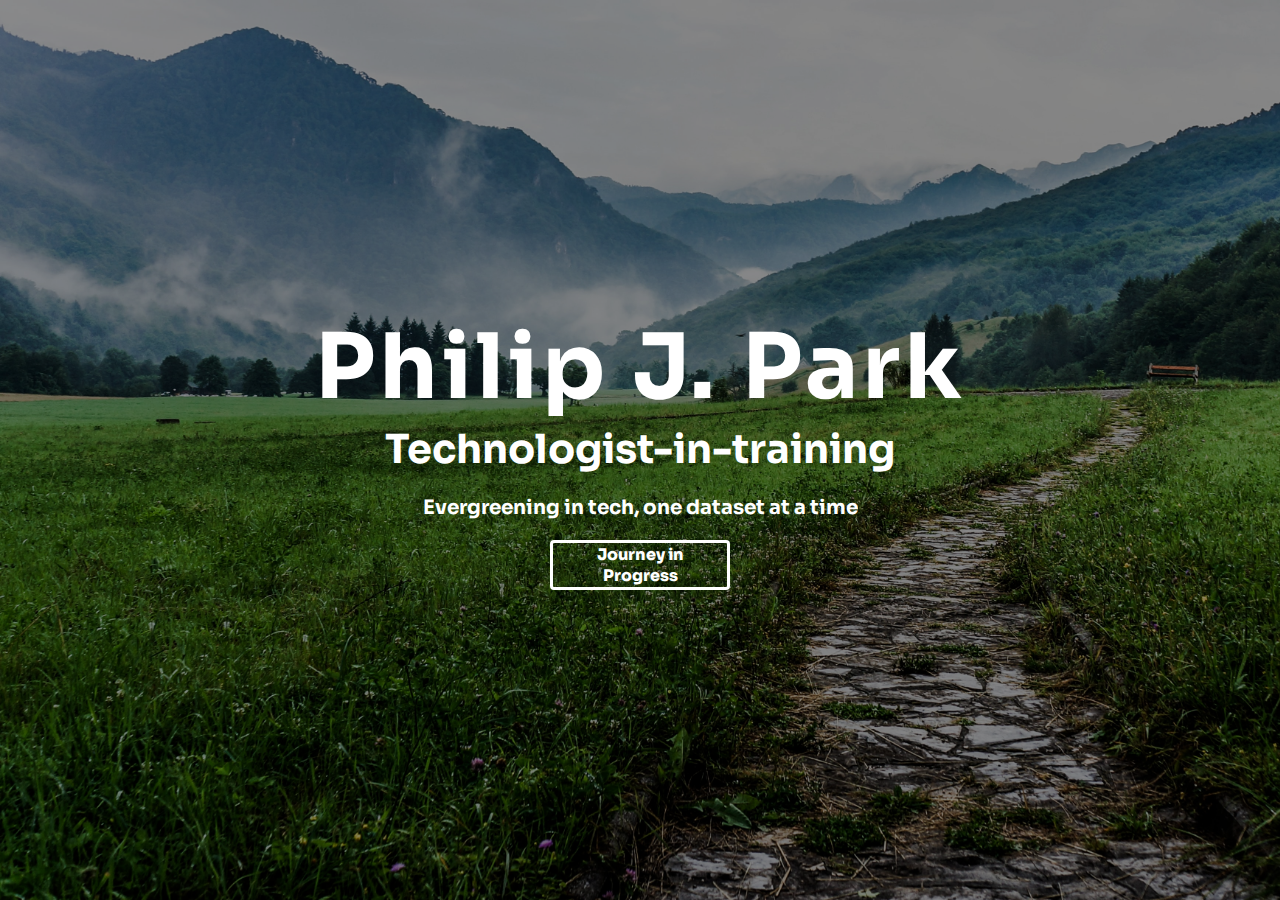
<file: index.html>
<html lang="en">
<head>
    <meta charset="UTF-8">
    <meta http-equiv="X-UA-Compatible" content="IE=edge">
    <meta name="viewport" content="width=device-width, initial-scale=1.0">
    <link rel="stylesheet" href="styles.css">
    <link rel="stylesheet" href="https://fonts.googleapis.com/css?family=Sora">
    <style>
        
        body {
          background-image: url('assets/path.jpg');
          background-repeat: no-repeat;
          background-attachment: fixed;  
          background-size: cover;
        }
        </style>
    <title>Philintech</title>
</head>
<body>
<div class="path-image"></div>
<div class="text">
    <h1>Philip J. Park</h1>
    <h2>Technologist-in-training</h2>
    <p>Evergreening in tech, one dataset at a time</p>
    <!-- Will add JS in the next iteration -->
    <a href="projects.html"><button class="button">Journey in Progress</button></a>
</div>

</body>
</html>
</file>
<file: styles.css>
* {
    font-family:'Sora', 'Courier New', Courier, monospace;
    overflow-x: hidden;
}

.text {
    position: absolute;
    height: 100%;
    width: 100%;
    display: flex;
    top: 0;
    left: 0;
    align-items: center;
    justify-content: center;
    flex-direction: column;
    color: white;
    background: rgba(0, 0, 0, 0.45);
    font-weight: bold;
  }

.text h1 {
    margin: 0;
    letter-spacing: 4px;
    font-size: 90px;
    /* font-weight: 900; */
}

.text h2 {
    margin: 0;
    font-size: 40px;
}

.text p {
    font-size: 20px;
    font-weight: bold;
}

.button {
    width: 180px;
    height: 50px;
    border: none;
    color: white;
    border-radius: 4px;
    box-shadow: inset 0 0 0 0 rgba(0, 0, 0, 0.45);
    transition: ease-out 0.3s;
    outline: none;
    border: 3px solid white; 
    font-size: medium;
    font-weight: bolder;
    outline: none;
    background-color: transparent;
    /* letter-spacing: 0.5px; */
}

.button:hover {
    box-shadow: inset 200px 0 0 0 transparent;
    cursor: pointer;
    color: rgba(0, 0, 0, 0.45);
    border: none;
        /* text-decoration-color: aliceblue; */
}
</file>
